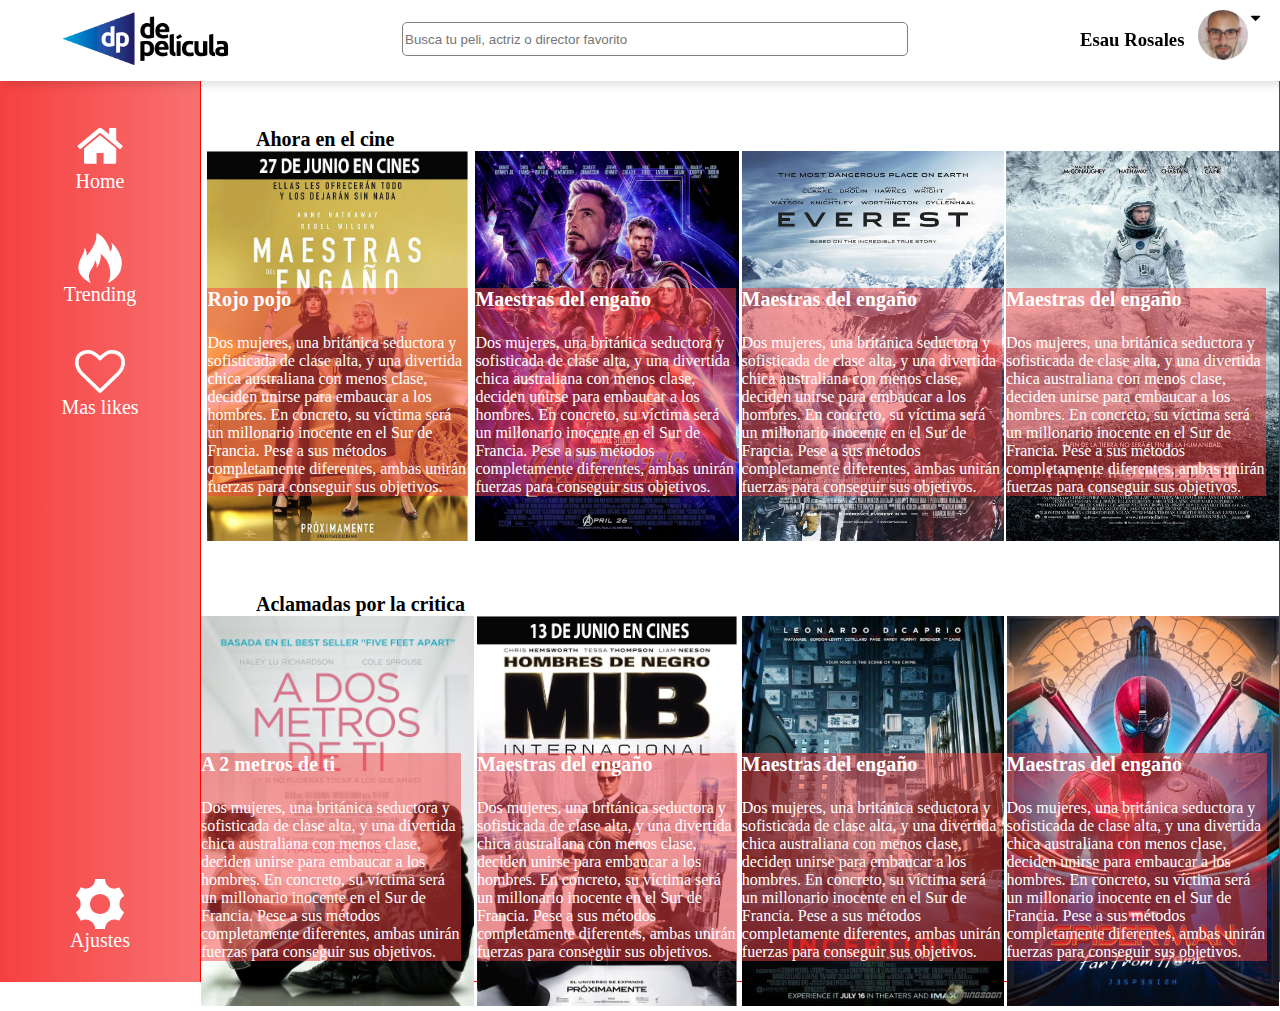
<file: index.html>
<!DOCTYPE html>
<html lang="en">
<head>
    <meta charset="UTF-8">
    <meta name="viewport" content="width=device-width, initial-scale=1.0">
    <meta http-equiv="X-UA-Compatible" content="ie=edge">
    <title>Movies</title>
    <link rel="stylesheet" type="text/css " href="./icons/style.css">
    <link rel="stylesheet" type="text/css " href="./icons/icon-menu/style.css">
    <link rel="stylesheet" type="text/css " href="./estilos/style.css">
    
</head>
<body>
  
       
    
    <section class="container1">
        <div class="header item">
            <div class="img-container ">
                <img src="./img/De_pelicula_logo.png" alt="">
            </div>
            <div class="buscar">
            <input type="text" placeholder="Busca tu peli, actriz o director favorito">
        </div>
            <div class="mis-datos">
                <h3>Esau Rosales</h3>
                
                <div class="img-container perfil">
                    
                <img src="./img/foto de perfil.jpg" alt="">
                </div>
            
            
            <span class="icon-caret-down"></span>
        
               
            </div>
        </div>   
        <div class="menu item">
            <span class="icon-home"></span>
            <p>Home</p>
            <span class="icon-fire"></span>
            <p>Trending</p>
            <span class="icon-heart-o"></span>
            <p>Mas likes</p>
            <span class="icon-cog"></span>
            <p>Ajustes</p>

        </div>
        <div class="contenido item">
            <div class="explicacion"> Ahora en el cine</div>
            <div class="pelicula"> </div>
            <div class="pelicula"> </div>
            <div class="pelicula"> </div>
            
            <div class="pelicula">
                    <div class="imgContainer">
                 <img src="./peliculas/maestras.jpg" alt="Maestras del engaño">
                    
                 <div class="superpuesto ">
                        <p class="titulo">Rojo pojo</p><br>
                       <p class="descripcion">Dos mujeres, una británica seductora y sofisticada de clase alta, y una divertida chica australiana con menos clase, deciden unirse para embaucar a los hombres. En concreto, su víctima será un millonario inocente en el Sur de Francia. Pese a sus métodos completamente diferentes, ambas unirán fuerzas para conseguir sus objetivos. </p>
                       </div>
                </div>
                 
                </div>
            <div class="pelicula">
                
                    <div class="imgContainer">
                            <img src="./peliculas/avenger.jpg" alt="Maestras del engaño">
                           
                            <div class="superpuesto">
                                <p class="titulo">Maestras del engaño</p><br>
                               <p class="descripcion">Dos mujeres, una británica seductora y sofisticada de clase alta, y una divertida chica australiana con menos clase, deciden unirse para embaucar a los hombres. En concreto, su víctima será un millonario inocente en el Sur de Francia. Pese a sus métodos completamente diferentes, ambas unirán fuerzas para conseguir sus objetivos. </p>
                               </div>
                            </div>
                </div>
            <div class="pelicula"> 
                    <div class="imgContainer">
                            <img src="./peliculas/everest.jpg" alt="Maestras del engaño">
                           
                            <div class="superpuesto">
                                <p class="titulo">Maestras del engaño</p><br>
                               <p class="descripcion">Dos mujeres, una británica seductora y sofisticada de clase alta, y una divertida chica australiana con menos clase, deciden unirse para embaucar a los hombres. En concreto, su víctima será un millonario inocente en el Sur de Francia. Pese a sus métodos completamente diferentes, ambas unirán fuerzas para conseguir sus objetivos. </p>
                               </div>
                            </div>
            </div>
            <div class="pelicula">
                    <div class="imgContainer">
                            <img src="./peliculas/inter.jpg" alt="Maestras del engaño">
                           
                            <div class="superpuesto">
                                <p class="titulo">Maestras del engaño</p><br>
                               <p class="descripcion">Dos mujeres, una británica seductora y sofisticada de clase alta, y una divertida chica australiana con menos clase, deciden unirse para embaucar a los hombres. En concreto, su víctima será un millonario inocente en el Sur de Francia. Pese a sus métodos completamente diferentes, ambas unirán fuerzas para conseguir sus objetivos. </p>
                               </div>
                            </div>
                   </div>
                 
            <div class="explicacion"> Aclamadas por la critica</div>
            <div class="pelicula"> </div>
            <div class="pelicula"> </div>
            <div class="pelicula"> </div>
            
           <div class="pelicula">
                <div class="imgContainer">
                        <img src="./peliculas/metros.jpg" alt="Maestras del engaño">
                       
                        <div class="superpuesto">
                            <p class="titulo">A 2 metros de ti</p><br>
                           <p class="descripcion">Dos mujeres, una británica seductora y sofisticada de clase alta, y una divertida chica australiana con menos clase, deciden unirse para embaucar a los hombres. En concreto, su víctima será un millonario inocente en el Sur de Francia. Pese a sus métodos completamente diferentes, ambas unirán fuerzas para conseguir sus objetivos. </p>
                           </div>
                        </div>
                </div>
          <div class="pelicula"> 
                <div class="imgContainer">
                        <img src="./peliculas/mib.jpg" alt="Maestras del engaño">
                       
                        <div class="superpuesto">
                            <p class="titulo">Maestras del engaño</p><br>
                           <p class="descripcion">Dos mujeres, una británica seductora y sofisticada de clase alta, y una divertida chica australiana con menos clase, deciden unirse para embaucar a los hombres. En concreto, su víctima será un millonario inocente en el Sur de Francia. Pese a sus métodos completamente diferentes, ambas unirán fuerzas para conseguir sus objetivos. </p>
                           </div>
                        </div>
             </div>
            <div class="pelicula"> 
                    <div class="imgContainer">
                            <img src="./peliculas/origen.jpg" alt="Maestras del engaño">
                           
                            <div class="superpuesto">
                                <p class="titulo">Maestras del engaño</p><br>
                               <p class="descripcion">Dos mujeres, una británica seductora y sofisticada de clase alta, y una divertida chica australiana con menos clase, deciden unirse para embaucar a los hombres. En concreto, su víctima será un millonario inocente en el Sur de Francia. Pese a sus métodos completamente diferentes, ambas unirán fuerzas para conseguir sus objetivos. </p>
                               </div>
                            </div>
             </div>
            <div class="pelicula"> 
                    <div class="imgContainer">
                            <img src="./peliculas/spider.jpg" alt="Maestras del engaño">
                          
                            <div class="superpuesto">
                                <p class="titulo">Maestras del engaño</p><br>
                               <p class="descripcion">Dos mujeres, una británica seductora y sofisticada de clase alta, y una divertida chica australiana con menos clase, deciden unirse para embaucar a los hombres. En concreto, su víctima será un millonario inocente en el Sur de Francia. Pese a sus métodos completamente diferentes, ambas unirán fuerzas para conseguir sus objetivos. </p>
                               </div>
                            </div>
             </div>
           
            
            
        </div>

        
    </section>
</body>
</html>
</file>
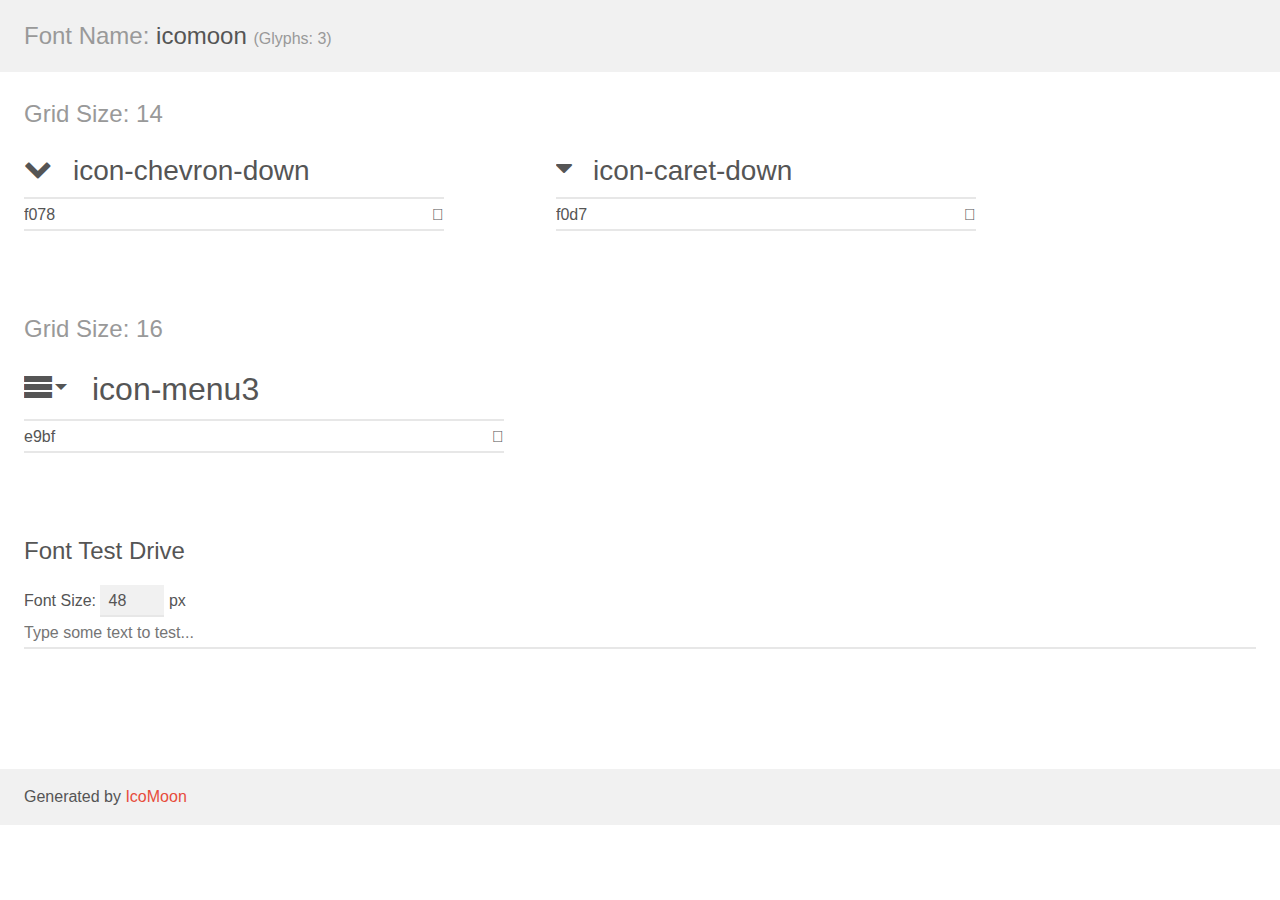
<file: icons/demo.html>
<!doctype html>
<html>
<head>
    <meta charset="utf-8">
    <title>IcoMoon Demo</title>
    <meta name="description" content="An Icon Font Generated By IcoMoon.io">
    <meta name="viewport" content="width=device-width, initial-scale=1">
    <link rel="stylesheet" href="demo-files/demo.css">
    <link rel="stylesheet" href="style.css"></head>
<body>
    <div class="bgc1 clearfix">
        <h1 class="mhmm mvm"><span class="fgc1">Font Name:</span> icomoon <small class="fgc1">(Glyphs:&nbsp;3)</small></h1>
    </div>
    <div class="clearfix mhl ptl">
        <h1 class="mvm mtn fgc1">Grid Size: 14</h1>
        <div class="glyph fs1">
            <div class="clearfix bshadow0 pbs">
                <span class="icon-chevron-down">
                
                </span>
                <span class="mls"> icon-chevron-down</span>
            </div>
            <fieldset class="fs0 size1of1 clearfix hidden-false">
                <input type="text" readonly value="f078" class="unit size1of2" />
                <input type="text" maxlength="1" readonly value="&#xf078;" class="unitRight size1of2 talign-right" />
            </fieldset>
            <div class="fs0 bshadow0 clearfix hidden-true">
                <span class="unit pvs fgc1">liga: </span>
                <input type="text" readonly value="" class="liga unitRight" />
            </div>
        </div>
        <div class="glyph fs1">
            <div class="clearfix bshadow0 pbs">
                <span class="icon-caret-down">
                
                </span>
                <span class="mls"> icon-caret-down</span>
            </div>
            <fieldset class="fs0 size1of1 clearfix hidden-false">
                <input type="text" readonly value="f0d7" class="unit size1of2" />
                <input type="text" maxlength="1" readonly value="&#xf0d7;" class="unitRight size1of2 talign-right" />
            </fieldset>
            <div class="fs0 bshadow0 clearfix hidden-true">
                <span class="unit pvs fgc1">liga: </span>
                <input type="text" readonly value="" class="liga unitRight" />
            </div>
        </div>
    </div>
    <div class="clearfix mhl ptl">
        <h1 class="mvm mtn fgc1">Grid Size: 16</h1>
        <div class="glyph fs2">
            <div class="clearfix bshadow0 pbs">
                <span class="icon-menu3">
                
                </span>
                <span class="mls"> icon-menu3</span>
            </div>
            <fieldset class="fs0 size1of1 clearfix hidden-false">
                <input type="text" readonly value="e9bf" class="unit size1of2" />
                <input type="text" maxlength="1" readonly value="&#xe9bf;" class="unitRight size1of2 talign-right" />
            </fieldset>
            <div class="fs0 bshadow0 clearfix hidden-true">
                <span class="unit pvs fgc1">liga: </span>
                <input type="text" readonly value="menu3, options3" class="liga unitRight" />
            </div>
        </div>
    </div>

    <!--[if gt IE 8]><!-->
    <div class="mhl clearfix mbl">
        <h1>Font Test Drive</h1>
        <label>
            Font Size: <input id="fontSize" type="number" class="textbox0 mbm"
            min="8" value="48" />
            px
        </label>
        <input id="testText" type="text" class="phl size1of1 mvl"
        placeholder="Type some text to test..." value=""/>
        <div id="testDrive" class="icon-" style="font-family: icomoon">&nbsp;
        </div>
    </div>
    <!--<![endif]-->
    <div class="bgc1 clearfix">
        <p class="mhl">Generated by <a href="https://icomoon.io/app">IcoMoon</a></p>
    </div>

    <script src="demo-files/demo.js"></script>
</body>
</html>
</file>
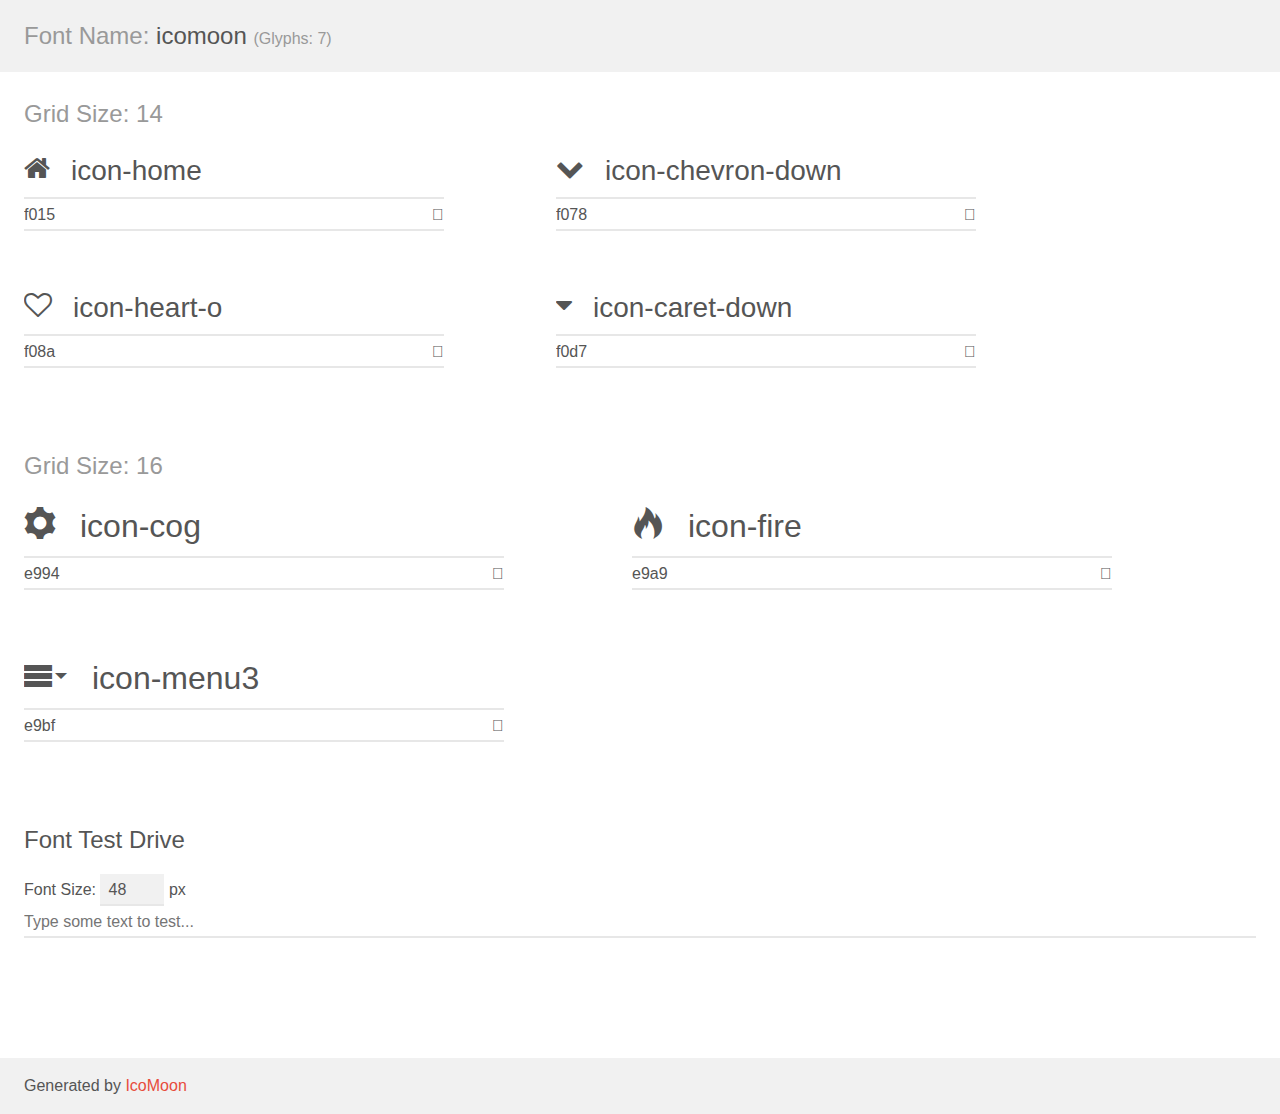
<file: icons/icon-menu/demo.html>
<!doctype html>
<html>
<head>
    <meta charset="utf-8">
    <title>IcoMoon Demo</title>
    <meta name="description" content="An Icon Font Generated By IcoMoon.io">
    <meta name="viewport" content="width=device-width, initial-scale=1">
    <link rel="stylesheet" href="demo-files/demo.css">
    <link rel="stylesheet" href="style.css"></head>
<body>
    <div class="bgc1 clearfix">
        <h1 class="mhmm mvm"><span class="fgc1">Font Name:</span> icomoon <small class="fgc1">(Glyphs:&nbsp;7)</small></h1>
    </div>
    <div class="clearfix mhl ptl">
        <h1 class="mvm mtn fgc1">Grid Size: 14</h1>
        <div class="glyph fs1">
            <div class="clearfix bshadow0 pbs">
                <span class="icon-home">
                
                </span>
                <span class="mls"> icon-home</span>
            </div>
            <fieldset class="fs0 size1of1 clearfix hidden-false">
                <input type="text" readonly value="f015" class="unit size1of2" />
                <input type="text" maxlength="1" readonly value="&#xf015;" class="unitRight size1of2 talign-right" />
            </fieldset>
            <div class="fs0 bshadow0 clearfix hidden-true">
                <span class="unit pvs fgc1">liga: </span>
                <input type="text" readonly value="" class="liga unitRight" />
            </div>
        </div>
        <div class="glyph fs1">
            <div class="clearfix bshadow0 pbs">
                <span class="icon-chevron-down">
                
                </span>
                <span class="mls"> icon-chevron-down</span>
            </div>
            <fieldset class="fs0 size1of1 clearfix hidden-false">
                <input type="text" readonly value="f078" class="unit size1of2" />
                <input type="text" maxlength="1" readonly value="&#xf078;" class="unitRight size1of2 talign-right" />
            </fieldset>
            <div class="fs0 bshadow0 clearfix hidden-true">
                <span class="unit pvs fgc1">liga: </span>
                <input type="text" readonly value="" class="liga unitRight" />
            </div>
        </div>
        <div class="glyph fs1">
            <div class="clearfix bshadow0 pbs">
                <span class="icon-heart-o">
                
                </span>
                <span class="mls"> icon-heart-o</span>
            </div>
            <fieldset class="fs0 size1of1 clearfix hidden-false">
                <input type="text" readonly value="f08a" class="unit size1of2" />
                <input type="text" maxlength="1" readonly value="&#xf08a;" class="unitRight size1of2 talign-right" />
            </fieldset>
            <div class="fs0 bshadow0 clearfix hidden-true">
                <span class="unit pvs fgc1">liga: </span>
                <input type="text" readonly value="" class="liga unitRight" />
            </div>
        </div>
        <div class="glyph fs1">
            <div class="clearfix bshadow0 pbs">
                <span class="icon-caret-down">
                
                </span>
                <span class="mls"> icon-caret-down</span>
            </div>
            <fieldset class="fs0 size1of1 clearfix hidden-false">
                <input type="text" readonly value="f0d7" class="unit size1of2" />
                <input type="text" maxlength="1" readonly value="&#xf0d7;" class="unitRight size1of2 talign-right" />
            </fieldset>
            <div class="fs0 bshadow0 clearfix hidden-true">
                <span class="unit pvs fgc1">liga: </span>
                <input type="text" readonly value="" class="liga unitRight" />
            </div>
        </div>
    </div>
    <div class="clearfix mhl ptl">
        <h1 class="mvm mtn fgc1">Grid Size: 16</h1>
        <div class="glyph fs2">
            <div class="clearfix bshadow0 pbs">
                <span class="icon-cog">
                
                </span>
                <span class="mls"> icon-cog</span>
            </div>
            <fieldset class="fs0 size1of1 clearfix hidden-false">
                <input type="text" readonly value="e994" class="unit size1of2" />
                <input type="text" maxlength="1" readonly value="&#xe994;" class="unitRight size1of2 talign-right" />
            </fieldset>
            <div class="fs0 bshadow0 clearfix hidden-true">
                <span class="unit pvs fgc1">liga: </span>
                <input type="text" readonly value="cog, gear" class="liga unitRight" />
            </div>
        </div>
        <div class="glyph fs2">
            <div class="clearfix bshadow0 pbs">
                <span class="icon-fire">
                
                </span>
                <span class="mls"> icon-fire</span>
            </div>
            <fieldset class="fs0 size1of1 clearfix hidden-false">
                <input type="text" readonly value="e9a9" class="unit size1of2" />
                <input type="text" maxlength="1" readonly value="&#xe9a9;" class="unitRight size1of2 talign-right" />
            </fieldset>
            <div class="fs0 bshadow0 clearfix hidden-true">
                <span class="unit pvs fgc1">liga: </span>
                <input type="text" readonly value="fire, flame" class="liga unitRight" />
            </div>
        </div>
        <div class="glyph fs2">
            <div class="clearfix bshadow0 pbs">
                <span class="icon-menu3">
                
                </span>
                <span class="mls"> icon-menu3</span>
            </div>
            <fieldset class="fs0 size1of1 clearfix hidden-false">
                <input type="text" readonly value="e9bf" class="unit size1of2" />
                <input type="text" maxlength="1" readonly value="&#xe9bf;" class="unitRight size1of2 talign-right" />
            </fieldset>
            <div class="fs0 bshadow0 clearfix hidden-true">
                <span class="unit pvs fgc1">liga: </span>
                <input type="text" readonly value="menu3, options3" class="liga unitRight" />
            </div>
        </div>
    </div>

    <!--[if gt IE 8]><!-->
    <div class="mhl clearfix mbl">
        <h1>Font Test Drive</h1>
        <label>
            Font Size: <input id="fontSize" type="number" class="textbox0 mbm"
            min="8" value="48" />
            px
        </label>
        <input id="testText" type="text" class="phl size1of1 mvl"
        placeholder="Type some text to test..." value=""/>
        <div id="testDrive" class="icon-" style="font-family: icomoon">&nbsp;
        </div>
    </div>
    <!--<![endif]-->
    <div class="bgc1 clearfix">
        <p class="mhl">Generated by <a href="https://icomoon.io/app">IcoMoon</a></p>
    </div>

    <script src="demo-files/demo.js"></script>
</body>
</html>
</file>
<file: icons/style.css>
@font-face {
  font-family: 'icomoon';
  src:  url('fonts/icomoon.eot?efgb2b');
  src:  url('fonts/icomoon.eot?efgb2b#iefix') format('embedded-opentype'),
    url('fonts/icomoon.ttf?efgb2b') format('truetype'),
    url('fonts/icomoon.woff?efgb2b') format('woff'),
    url('fonts/icomoon.svg?efgb2b#icomoon') format('svg');
  font-weight: normal;
  font-style: normal;
}

[class^="icon-"], [class*=" icon-"] {
  /* use !important to prevent issues with browser extensions that change fonts */
  font-family: 'icomoon' !important;
  speak: none;
  font-style: normal;
  font-weight: normal;
  font-variant: normal;
  text-transform: none;
  line-height: 1;

  /* Better Font Rendering =========== */
  -webkit-font-smoothing: antialiased;
  -moz-osx-font-smoothing: grayscale;
}

.icon-chevron-down:before {
  content: "\f078";
}
.icon-caret-down:before {
  content: "\f0d7";
}
.icon-menu3:before {
  content: "\e9bf";
}
</file>
<file: icons/icon-menu/style.css>
@font-face {
  font-family: 'icomoon';
  src:  url('fonts/icomoon.eot?s6okxx');
  src:  url('fonts/icomoon.eot?s6okxx#iefix') format('embedded-opentype'),
    url('fonts/icomoon.ttf?s6okxx') format('truetype'),
    url('fonts/icomoon.woff?s6okxx') format('woff'),
    url('fonts/icomoon.svg?s6okxx#icomoon') format('svg');
  font-weight: normal;
  font-style: normal;
}

[class^="icon-"], [class*=" icon-"] {
  /* use !important to prevent issues with browser extensions that change fonts */
  font-family: 'icomoon' !important;
  speak: none;
  font-style: normal;
  font-weight: normal;
  font-variant: normal;
  text-transform: none;
  line-height: 1;

  /* Better Font Rendering =========== */
  -webkit-font-smoothing: antialiased;
  -moz-osx-font-smoothing: grayscale;
}

.icon-home:before {
  content: "\f015";
}
.icon-chevron-down:before {
  content: "\f078";
}
.icon-heart-o:before {
  content: "\f08a";
}
.icon-caret-down:before {
  content: "\f0d7";
}
.icon-cog:before {
  content: "\e994";
}
.icon-fire:before {
  content: "\e9a9";
}
.icon-menu3:before {
  content: "\e9bf";
}
</file>
<file: estilos/style.css>
body{
    padding: 0px;
    margin: 0px;
    
}
.container1{
    width: 100vw;
    height: 100vh;
   
    display: grid;
    grid-template: 80px  auto/ 200px auto;
    grid-template-areas: "header header"
                         "menu contenido";
    
    /* background-color: blue; */
}
.item{
    /* background: lightblue; */
    /* padding: 10px; */
    /* border: 1px solid red; */
}
.header{
    /* background-color: red; */
    padding: 10px 90px 10px 0px;
    display: flex;
    width: 100%;
    position: fixed;
    justify-content: space-between;
    align-content: center;
    grid-area: header;
    background-color: white;
    z-index: 1;
    
    
    -webkit-box-shadow: 0px 9px 9px -6px rgba(0,0,0,0.15);
    -moz-box-shadow: 0px 9px 9px -6px rgba(0,0,0,0.15);
    box-shadow: 0px 9px 9px -6px rgba(0,0,0,0.15);
    
    
    
}
.header input{
    width: 500px;
    height: 30px;
    border-radius:5px;
    border: 1px solid gray; 
    }
    .buscar{
        padding: 12px;
    }

    .img-container{
        width: 170px;
        margin-left: 60px;
    }

.img-container img{
    width: 100%

}
.mis-datos{
    display: flex;
    align-content: center; 
    justify-content: space-between;
    width:  200px;
}
.mis-datos h3{
    margin-right:-50px; 
}


.perfil{
    width: 50px;
   
   
}
.perfil img{
    width: 100%;
    border-radius:50%; 
     
}

.icon-caret-down{
    padding: 0px 20px 0px 0px;
   
}

.menu{
grid-area: menu;
background-image: linear-gradient(to right ,#F64040, #F87171);
color: white;
font-size: 50px; 
text-align:center;
padding: 40px 0 0 0;
/* display: flex; */


}
.menu span{
    margin-top:40px; 
    display: block;
    
}
.menu .icon-home{
    margin-top: 0px;
}
.menu p{
    font-size: 20px;
    margin: 0;
}
.menu .icon-cog{
    margin-top: 230%;
    
    
}
.contenido{
    height: 100vh;
grid-area: contenido;
font-size: 20px;
border: 1px solid red;
color:Black; 
font-weight: bold;
display: grid;
grid-template: 70px 1fr 70px 1fr  / repeat(4, 1fr);
}
.explicacion{
    align-content: flex-end;
    padding-top: 40px; 
    padding-left: 55px;
}
.pelicula{
    height: 100%;
    display: flex;
    justify-content: center;
     
    
}

.pelicula img{
    height:390px;
    
}
.imgContainer{
    position: relative;
    
}
.superpuesto{
    color: white;
    bottom: 50px;
    
    position: absolute;
    width: 260.13px;
    height: fit-content;
    background-color: rgba(246, 64, 64, 0.5);
    
    
}
.superpuesto .titulo{
    font-size: 20px;
    font-weight: bold;
    margin: 0;
    }
.superpuesto .descripcion{
    margin: 0;
    font-size: 16px;
    font-weight: normal;
    
}
.fix{
    background: blue;
    
}
</file>
<file: icons/demo-files/demo.css>
body {
  padding: 0;
  margin: 0;
  font-family: sans-serif;
  font-size: 1em;
  line-height: 1.5;
  color: #555;
  background: #fff;
}
h1 {
  font-size: 1.5em;
  font-weight: normal;
}
small {
  font-size: .66666667em;
}
a {
  color: #e74c3c;
  text-decoration: none;
}
a:hover, a:focus {
  box-shadow: 0 1px #e74c3c;
}
.bshadow0, input {
  box-shadow: inset 0 -2px #e7e7e7;
}
input:hover {
  box-shadow: inset 0 -2px #ccc;
}
input, fieldset {
  font-family: sans-serif;
  font-size: 1em;
  margin: 0;
  padding: 0;
  border: 0;
}
input {
  color: inherit;
  line-height: 1.5;
  height: 1.5em;
  padding: .25em 0;
}
input:focus {
  outline: none;
  box-shadow: inset 0 -2px #449fdb;
}
.glyph {
  font-size: 16px;
  width: 15em;
  padding-bottom: 1em;
  margin-right: 4em;
  margin-bottom: 1em;
  float: left;
  overflow: hidden;
}
.liga {
  width: 80%;
  width: calc(100% - 2.5em);
}
.talign-right {
  text-align: right;
}
.talign-center {
  text-align: center;
}
.bgc1 {
  background: #f1f1f1;
}
.fgc1 {
  color: #999;
}
.fgc0 {
  color: #000;
}
p {
  margin-top: 1em;
  margin-bottom: 1em;
}
.mvm {
  margin-top: .75em;
  margin-bottom: .75em;
}
.mtn {
  margin-top: 0;
}
.mtl, .mal {
  margin-top: 1.5em;
}
.mbl, .mal {
  margin-bottom: 1.5em;
}
.mal, .mhl {
  margin-left: 1.5em;
  margin-right: 1.5em;
}
.mhmm {
  margin-left: 1em;
  margin-right: 1em;
}
.mls {
  margin-left: .25em;
}
.ptl {
  padding-top: 1.5em;
}
.pbs, .pvs {
  padding-bottom: .25em;
}
.pvs, .pts {
  padding-top: .25em;
}
.unit {
  float: left;
}
.unitRight {
  float: right;
}
.size1of2 {
  width: 50%;
}
.size1of1 {
  width: 100%;
}
.clearfix:before, .clearfix:after {
  content: " ";
  display: table;
}
.clearfix:after {
  clear: both;
}
.hidden-true {
  display: none;
}
.textbox0 {
  width: 3em;
  background: #f1f1f1;
  padding: .25em .5em;
  line-height: 1.5;
  height: 1.5em;
}
#testDrive {
  display: block;
  padding-top: 24px;
  line-height: 1.5;
}
.fs0 {
  font-size: 16px;
}
.fs1 {
  font-size: 28px;
}
.fs2 {
  font-size: 32px;
}
</file>
<file: icons/icon-menu/demo-files/demo.css>
body {
  padding: 0;
  margin: 0;
  font-family: sans-serif;
  font-size: 1em;
  line-height: 1.5;
  color: #555;
  background: #fff;
}
h1 {
  font-size: 1.5em;
  font-weight: normal;
}
small {
  font-size: .66666667em;
}
a {
  color: #e74c3c;
  text-decoration: none;
}
a:hover, a:focus {
  box-shadow: 0 1px #e74c3c;
}
.bshadow0, input {
  box-shadow: inset 0 -2px #e7e7e7;
}
input:hover {
  box-shadow: inset 0 -2px #ccc;
}
input, fieldset {
  font-family: sans-serif;
  font-size: 1em;
  margin: 0;
  padding: 0;
  border: 0;
}
input {
  color: inherit;
  line-height: 1.5;
  height: 1.5em;
  padding: .25em 0;
}
input:focus {
  outline: none;
  box-shadow: inset 0 -2px #449fdb;
}
.glyph {
  font-size: 16px;
  width: 15em;
  padding-bottom: 1em;
  margin-right: 4em;
  margin-bottom: 1em;
  float: left;
  overflow: hidden;
}
.liga {
  width: 80%;
  width: calc(100% - 2.5em);
}
.talign-right {
  text-align: right;
}
.talign-center {
  text-align: center;
}
.bgc1 {
  background: #f1f1f1;
}
.fgc1 {
  color: #999;
}
.fgc0 {
  color: #000;
}
p {
  margin-top: 1em;
  margin-bottom: 1em;
}
.mvm {
  margin-top: .75em;
  margin-bottom: .75em;
}
.mtn {
  margin-top: 0;
}
.mtl, .mal {
  margin-top: 1.5em;
}
.mbl, .mal {
  margin-bottom: 1.5em;
}
.mal, .mhl {
  margin-left: 1.5em;
  margin-right: 1.5em;
}
.mhmm {
  margin-left: 1em;
  margin-right: 1em;
}
.mls {
  margin-left: .25em;
}
.ptl {
  padding-top: 1.5em;
}
.pbs, .pvs {
  padding-bottom: .25em;
}
.pvs, .pts {
  padding-top: .25em;
}
.unit {
  float: left;
}
.unitRight {
  float: right;
}
.size1of2 {
  width: 50%;
}
.size1of1 {
  width: 100%;
}
.clearfix:before, .clearfix:after {
  content: " ";
  display: table;
}
.clearfix:after {
  clear: both;
}
.hidden-true {
  display: none;
}
.textbox0 {
  width: 3em;
  background: #f1f1f1;
  padding: .25em .5em;
  line-height: 1.5;
  height: 1.5em;
}
#testDrive {
  display: block;
  padding-top: 24px;
  line-height: 1.5;
}
.fs0 {
  font-size: 16px;
}
.fs1 {
  font-size: 28px;
}
.fs2 {
  font-size: 32px;
}
</file>
